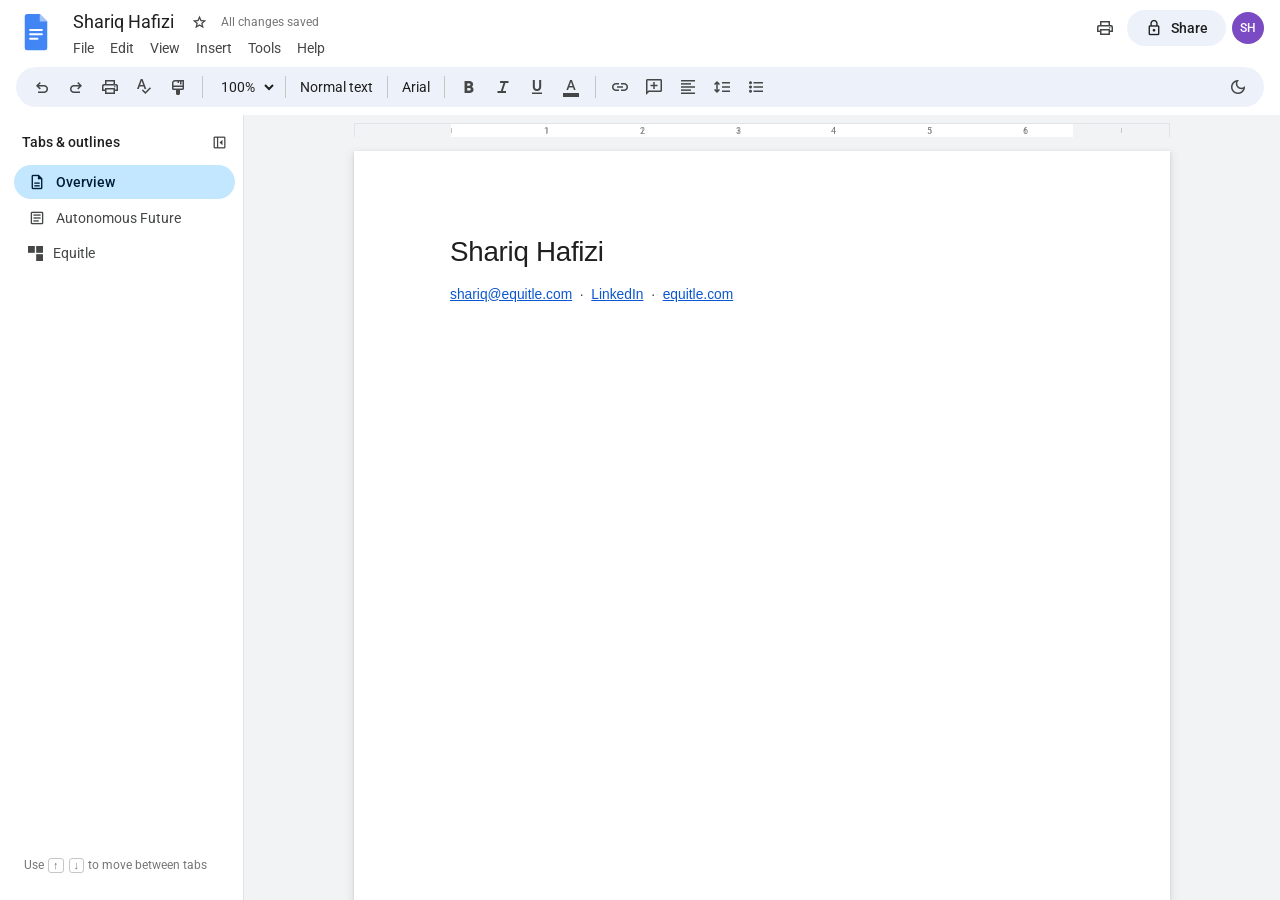
<file: index.html>
<!DOCTYPE html>
<html lang="en">
<head>
<meta charset="utf-8">
<meta name="viewport" content="width=device-width, initial-scale=1">

<!-- EDIT ME: title + description are what Google and link previews show -->
<title>Shariq Hafizi</title>
<meta name="description" content="Shariq Hafizi — software engineer and founder building AI-driven deal sourcing and outreach software.">
<meta name="author" content="Shariq Hafizi">

<meta property="og:type" content="website">
<meta property="og:title" content="Shariq Hafizi">
<meta property="og:description" content="Software engineer and founder building AI-driven deal sourcing and outreach software.">
<meta property="og:site_name" content="Shariq Hafizi">
<meta name="twitter:card" content="summary_large_image">

<!-- Docs-blue page icon -->
<!-- The Google Docs mark: blue page, lighter folded corner, white rules -->
<link rel="icon" href="data:image/svg+xml,%3Csvg xmlns='http://www.w3.org/2000/svg' viewBox='0 0 64 64'%3E%3Cpath d='M18 3h20l12 12v42a4 4 0 0 1-4 4H18a4 4 0 0 1-4-4V7a4 4 0 0 1 4-4z' fill='%234285F4'/%3E%3Cpath d='M38 3l12 12H38z' fill='%23A1C2FA'/%3E%3Cg fill='%23fff'%3E%3Crect x='21' y='27' width='22' height='3.2' rx='1.6'/%3E%3Crect x='21' y='34' width='22' height='3.2' rx='1.6'/%3E%3Crect x='21' y='41' width='15' height='3.2' rx='1.6'/%3E%3C/g%3E%3C/svg%3E">

<link rel="preconnect" href="https://fonts.googleapis.com">
<link rel="preconnect" href="https://fonts.gstatic.com" crossorigin>
<link href="https://fonts.googleapis.com/css2?family=Roboto:wght@400;500&display=swap" rel="stylesheet">
<!-- display=block so the ligature names ("print", "star") never flash as text -->
<link href="https://fonts.googleapis.com/css2?family=Material+Symbols+Outlined:opsz,wght,FILL,GRAD@24,400,0,0&display=block" rel="stylesheet">

<link rel="stylesheet" href="assets/styles.css">

<script>
  /* Before first paint: flag that JS is alive and restore saved theme/zoom
     so nothing flashes. */
  (function () {
    var root = document.documentElement;
    root.className += " js";
    try {
      var t = localStorage.getItem("gdocs-theme");
      if (t === "dark" || t === "light") root.setAttribute("data-theme", t);
      var z = localStorage.getItem("gdocs-zoom");
      if (z) root.style.setProperty("--zoom", z);
    } catch (e) { /* storage blocked — defaults are fine */ }
  })();
</script>
</head>

<body>
<a class="skip-link" href="#doc">Skip to document</a>

<div class="app">

  <!-- ================= TITLE BAR ================= -->
  <header class="topbar">
    <a class="topbar__logo" href="#doc" aria-label="Home">
      <svg viewBox="0 0 64 64" aria-hidden="true">
        <path d="M18 3h20l12 12v42a4 4 0 0 1-4 4H18a4 4 0 0 1-4-4V7a4 4 0 0 1 4-4z" fill="#4285F4"/>
        <path d="M38 3l12 12H38z" fill="#A1C2FA"/>
        <g fill="#fff">
          <rect x="21" y="27" width="22" height="3.2" rx="1.6"/>
          <rect x="21" y="34" width="22" height="3.2" rx="1.6"/>
          <rect x="21" y="41" width="15" height="3.2" rx="1.6"/>
        </g>
      </svg>
    </a>

    <div class="topbar__main">
      <div class="topbar__titlerow">
        <h1 class="topbar__title">Shariq Hafizi</h1>
        <button class="iconbtn iconbtn--sm" id="starBtn" type="button"
                aria-pressed="false" aria-label="Star this document">
          <span class="msym">star</span>
        </button>
        <span class="topbar__saved" id="savedState">All changes saved</span>
      </div>

      <nav class="menubar" id="menubar" aria-label="Document menu">
        <!-- Buttons are generated from the config in main.js so every item
             in every dropdown actually does something. -->
      </nav>
    </div>

    <div class="topbar__actions">
      <button class="iconbtn" id="printBtn" type="button" aria-label="Print this page">
        <span class="msym">print</span>
      </button>
      <a class="btn-share" href="mailto:shariq@equitle.com">
        <span class="msym">lock</span>
        Share
      </a>
      <span class="avatar" aria-hidden="true">SH</span>
    </div>
  </header>

  <!-- ================= TOOLBAR ================= -->
  <div class="toolbarwrap">
    <div class="toolbar" role="toolbar" aria-label="Formatting">
      <button class="iconbtn" type="button" aria-label="Undo" data-noop><span class="msym">undo</span></button>
      <button class="iconbtn" type="button" aria-label="Redo" data-noop><span class="msym">redo</span></button>
      <button class="iconbtn" type="button" aria-label="Print" data-action="print"><span class="msym">print</span></button>
      <button class="iconbtn" type="button" aria-label="Spelling check" data-noop><span class="msym">spellcheck</span></button>
      <button class="iconbtn" type="button" aria-label="Paint format" data-noop><span class="msym">format_paint</span></button>

      <span class="tdiv"></span>

      <label class="sr-only" for="zoomSel">Zoom</label>
      <select class="tsel" id="zoomSel">
        <option value="0.75">75%</option>
        <option value="0.9">90%</option>
        <option value="1" selected>100%</option>
        <option value="1.25">125%</option>
        <option value="1.5">150%</option>
      </select>

      <span class="tdiv"></span>

      <span class="tsel tsel--static">Normal text</span>
      <span class="tdiv"></span>
      <span class="tsel tsel--static">Arial</span>

      <span class="tdiv"></span>

      <button class="iconbtn" type="button" aria-label="Bold" data-noop><span class="msym">format_bold</span></button>
      <button class="iconbtn" type="button" aria-label="Italic" data-noop><span class="msym">format_italic</span></button>
      <button class="iconbtn" type="button" aria-label="Underline" data-noop><span class="msym">format_underlined</span></button>
      <button class="iconbtn" type="button" aria-label="Text colour" data-noop><span class="msym">format_color_text</span></button>

      <span class="tdiv tdiv--hide-sm"></span>

      <button class="iconbtn hide-sm" type="button" aria-label="Insert link" data-action="copy-email"><span class="msym">link</span></button>
      <button class="iconbtn hide-sm" type="button" aria-label="Add comment" data-action="email"><span class="msym">add_comment</span></button>
      <button class="iconbtn hide-sm" type="button" aria-label="Align" data-noop><span class="msym">format_align_left</span></button>
      <button class="iconbtn hide-sm" type="button" aria-label="Line spacing" data-noop><span class="msym">format_line_spacing</span></button>
      <button class="iconbtn hide-sm" type="button" aria-label="Bulleted list" data-noop><span class="msym">format_list_bulleted</span></button>

      <span class="toolbar__spacer"></span>

      <button class="iconbtn" id="modeBtn" type="button" aria-label="Editing mode" data-action="theme">
        <span class="msym">edit</span>
      </button>
    </div>
  </div>

  <!-- ================= BODY: TABS + CANVAS ================= -->
  <div class="body">

    <!-- Left tabs panel, the way Google Docs lists document tabs -->
    <aside class="tabs" id="tabsPanel" aria-label="Document tabs">
      <div class="tabs__head">
        <span class="tabs__headtitle">Tabs &amp; outlines</span>
        <button class="iconbtn iconbtn--sm" id="tabsCollapse" type="button" aria-label="Hide tabs">
          <span class="msym">left_panel_close</span>
        </button>
      </div>

      <div class="tabs__list" role="tablist" aria-orientation="vertical">
        <!-- Generated in main.js from the panels below, so the two can't drift -->
      </div>

      <p class="tabs__hint">Use <kbd>&uarr;</kbd> <kbd>&darr;</kbd> to move between tabs</p>
    </aside>

    <!-- Show-tabs button, visible only once the panel is collapsed -->
    <button class="tabs__reopen" id="tabsReopen" type="button" aria-label="Show tabs" hidden>
      <span class="msym">left_panel_open</span>
    </button>

    <!-- Grey canvas holding the ruler and the white page -->
    <main class="canvas" id="doc">
      <div class="ruler" id="ruler" aria-hidden="true"></div>

      <div class="pagezone">

        <!-- ---------- TAB 1: OVERVIEW ---------- -->
        <section class="tabpanel" id="panel-overview" role="tabpanel"
                 aria-labelledby="tab-overview" data-tab-title="Overview" data-paginate>
          <article class="page">
          <h2 class="doc-h1">Shariq Hafizi</h2>
          <p class="doc-meta">
            <a href="mailto:shariq@equitle.com">shariq@equitle.com</a>
            &nbsp;&middot;&nbsp;
            <a href="https://www.linkedin.com/in/shariqhafizi/">LinkedIn</a>
            &nbsp;&middot;&nbsp;
            <a href="https://equitle.com">equitle.com</a>
          </p>
          </article>
        </section>

        <!-- ---------- TAB 2: AUTONOMOUS FUTURE ----------
             One <article> here holds the whole essay. main.js re-flows it into
             as many letter-sized sheets as it needs, splitting mid-paragraph
             the way a real document does. -->
        <section class="tabpanel" id="panel-autonomous-future" role="tabpanel"
                 aria-labelledby="tab-autonomous-future"
                 data-tab-title="Autonomous Future" data-paginate hidden>
          <article class="page page--essay">
          <h2 class="doc-h1">Autonomous Future</h2>

          <p class="doc-lead">
            I think the autonomous world we are moving into will be one of the great intellectual gains in our history. People will make a larger impact on the world when their energy is shifted toward solving bigger problems that help humanity. Spending my youth between Austin and San Francisco, I’ve seen the world change faster than I ever expected. Not too long ago, the idea of getting into a car with nobody in the driver’s seat seemed crazy. Today, I can have a self-driving car drop me off at the airport and barely think twice about it. It isn’t surprising or exciting anymore. It just feels normal. Today, drivers are beginning to get replaced and over the next ten years, many more jobs will follow. I don’t necessarily see this as a bad thing. I think we are moving toward a world where humans spend less of their lives doing mundane work and more of their energy working on problems they actually care about.
          </p>

          <p>
            There is a lot of change happening in physical AI, but I am much more interested in what happens to white collar work. Some of the smartest people I know still spend ten or twelve hours a day behind a computer operating software. An investment banking analyst is glued to a monitor building pitch decks and updating financial models. A private equity analyst searches databases, builds lists of companies, finds contact information and sends emails to business owners. These people may enjoy finance or investing, but very few of them are passionate about formatting slides or updating spreadsheets. They do it because it is part of the job, because it pays well and because they hope doing it will eventually allow them to work on more interesting problems.
          </p>

          <p>
            Talking to my friends, I’m already noticing a cultural shift. More people around me want to start companies, join smaller teams or work on ideas that they find genuinely interesting. I think AI will accelerate this shift. As more of the basic work in entry-level jobs becomes automated, companies will naturally need fewer people simply executing tasks. The value of a person will increasingly come from their ability to think creatively, make decisions, understand other people and care deeply about the problem they are solving. The bar will become higher, but I think that can also push people toward work they find more meaningful.
          </p>

          <p>
            Software engineering is probably the clearest example of this happening today. AI can already write code, yet we still need software engineers. What is changing is what we need them for. An engineer who simply turns instructions into code is becoming less valuable than an engineer who understands architecture, knows what should be built and can direct AI toward building it. The engineer moves one level above the code itself. I think the same thing will happen everywhere else. An investor should spend more time understanding businesses and talking to founders and owners, not searching databases. A banker should spend more time advising a CEO, not formatting a pitch deck. As AI gets better, human work does not necessarily disappear. It moves toward the parts of the job that require judgment, creativity, relationships, and a real understanding of the problem.
          </p>

          <p>
            We are still very early in this transition. Today, most people use AI by prompting it. We ask it to write an email, summarize a document, create a presentation or write code. This makes us more efficient, but the human is still responsible for moving the work forward. I think the next major shift comes when we stop giving AI tasks and start giving it responsibility. Instead of prompting an AI to “write an email to this person,” I should be able to tell it, “I want to get a meeting with this person by Friday.” It should understand the context, figure out what needs to happen, do the work, follow up when necessary, ask me when it needs my judgment and keep going until the work is done. At that point, we are no longer really interacting with AI like software. We are interacting with it in much the same way we interact with another employee.
          </p>

          <p>
            Building this is much harder than simply putting an LLM inside a piece of software. These systems need to understand context, remember what has happened before, know when to act on their own, and know when a human needs to be involved. More importantly, they need to consistently produce results for customers. I think the companies that make this transition will need more than great technical talent. They will need a deep understanding of the actual workflows they are replacing and more importantly, the human interactions behind those workflows.
          </p>

          <p>
            This is one of the reasons I’m so passionate about Equitle. When I worked in private equity helping source deals, much of my time was spent behind spreadsheets doing manual work: finding businesses, researching owners, finding their contact information, reaching out to them, following up and keeping track of everything. I had no innate interest in doing most of this and neither did almost every other analyst I spoke to. We did it because someone needed to do it. What I actually found interesting was understanding a business, learning why an owner had spent thirty years building it and figuring out whether there was an opportunity there. The spreadsheet was never the point. Finding a great business and building a relationship with its owner was.
          </p>

          <p>
            That is what we are trying to change with Equitle. Instead of giving an investor another piece of software they have to operate, we are building agents that can actually carry the work forward. They can find companies, research owners, determine who might be interested in selling, reach out, follow up, and eventually bring the investor into the process when human judgment and relationships actually matter. To me, that is a small example of what the autonomous future looks like. The goal isn’t to make the analyst 20% faster at updating a spreadsheet. The goal is to make it unnecessary for a person to update that spreadsheet in the first place.
          </p>

          <p>
            There is obviously an uncomfortable side to this future. People will lose jobs and I don’t think we should pretend that everyone who loses a job will immediately find something more meaningful to do. But I also don’t believe that humans will stop working as machines become more capable. Humans like keeping themselves occupied, competing, building things and solving bigger and bigger problems. During the Industrial Revolution, machines took over enormous amounts of physical labor, but that did not end human work. We found new problems to solve that would have been impossible for previous generations to even consider. I think AI will do something similar to intellectual work.
          </p>

          <p>
            In fact, AI could make it easier for more people to pursue ideas they care about. Building a company today still requires engineers, salespeople, designers, accountants, lawyers, analysts, and many other people doing different types of work. If agents can eventually perform much of that work, a small group of people with an idea could accomplish what once required an entire company. Maybe eventually one person can. People who previously needed a corporation to give them the resources to work on something meaningful may increasingly be able to create those resources themselves. To me, this is where the idea of abundance becomes much more interesting. Abundance isn’t just making things cheaper. It is giving more people the ability to spend their time on problems they actually want to solve.
          </p>

          <p>
            This is also why I think we need to redefine what productivity means in the age of AI. Today, when people talk about AI increasing productivity, they usually mean that one person can get more work done. An analyst can build a model faster. An engineer can write more code. A salesperson can send more emails. I think that is only the first stage. The bigger change happens when we stop asking how AI can help a human do mundane work faster and start asking why the human needs to be doing that work at all. If AI can take that work entirely off our hands, our attention can move somewhere else.
          </p>

          <p>
            I don’t think the autonomous future is one where humans sit around because machines do everything for us. I think humans will continue doing what we have always done: finding harder problems. The problems we work on will change, and the amount that one person can accomplish will change dramatically, but our desire to build things and make progress will remain. To me, the most exciting promise of AI is therefore not that it will make us more efficient at the work we do today. It is that it can free us from much of that work altogether, leaving us with more time and energy to work on the problems that actually require us.
          </p>
        
          </article>
        </section>


        <!-- ---------- TAB 3: EQUITLE ----------
             Authored a page per chapter rather than flowed, so each chapter
             starts on its own sheet. No data-paginate here on purpose. -->
        <section class="tabpanel" id="panel-equitle" role="tabpanel"
                 aria-labelledby="tab-equitle" data-tab-title="Equitle" hidden>

          <article class="page">
            <h2 class="doc-h1">Story of Equitle</h2>
            <ol class="doc-toc">
              <li>
                <a href="#ch-sixteen" data-chapter>
                  <span class="doc-toc__title">16</span>
                  <span class="doc-toc__leader" aria-hidden="true"></span>
                  <span class="doc-toc__pg" data-pg>&nbsp;</span>
                </a>
              </li>
              <li>
                <a href="#ch-donuts" data-chapter>
                  <span class="doc-toc__title">Sending donuts to private equity firms</span>
                  <span class="doc-toc__leader" aria-hidden="true"></span>
                  <span class="doc-toc__pg" data-pg>&nbsp;</span>
                </a>
              </li>
              <li>
                <a href="#ch-conference" data-chapter>
                  <span class="doc-toc__title">UChicago Booth Kellogg Conference</span>
                  <span class="doc-toc__leader" aria-hidden="true"></span>
                  <span class="doc-toc__pg" data-pg>&nbsp;</span>
                </a>
              </li>
              <li>
                <a href="#ch-ten-percent" data-chapter>
                  <span class="doc-toc__title">The ten percent</span>
                  <span class="doc-toc__leader" aria-hidden="true"></span>
                  <span class="doc-toc__pg" data-pg>&nbsp;</span>
                </a>
              </li>
            </ol>
          </article>

          <article class="page" id="ch-sixteen" tabindex="-1">
            <h2 class="doc-h1">16</h2>

            <p class="doc-lead">
              When I was sixteen I worked at a private equity firm in Texas. It was
              the first time I saw the private markets up close. At the time I was
              buying stocks on Robinhood, so public markets were the only kind of
              investing I understood. I could open an app, buy a share in a few
              seconds and watch the price move the same afternoon.
            </p>

            <p>
              Private markets worked nothing like that. Positions were illiquid,
              returns took years to settle and a large part of the job was
              coordination: keeping limited partners informed, moving capital when
              it was needed and getting a number of people aligned before anything
              could happen. The investing itself took up far less of the week than
              I had assumed it would.
            </p>

            <p>
              That summer is what made me curious about the private markets. I was
              sixteen and mostly there to absorb it. More of the conversations went
              over my head than not, but I spent those months picking up how the
              business actually worked: where the money came from, what a fund was
              trying to do with it and why any of it took so long. I didn’t have a
              company in mind or a view on any of it yet. I just wanted to
              understand it.
            </p>
          </article>

          <article class="page" id="ch-donuts" tabindex="-1">
            <h2 class="doc-h1">Sending donuts to private equity firms</h2>

            <!-- EDIT ME: drop your donuts photo in at assets/img/donuts.jpg and
                 it appears here. The figure starts hidden and main.js reveals it
                 only once the file actually loads, so a missing photo leaves no
                 broken image behind. Caption is editable below. -->
            <figure class="doc-fig" data-optional hidden>
              <img data-src="assets/img/donuts.jpg" alt="Boxes of donuts we dropped off at private equity offices around Houston">
            </figure>

            <p>
              The summer after my freshman year at UT I was working at another
              private equity fund, this one in real estate. While I was there I kept
              coming back to an idea: letting regular people invest in private equity
              funds. Not a single deal, the way most platforms offer it, but the fund
              itself. I wanted it to feel obvious to use, much closer to the Robinhood
              interface I had learned to invest on than to anything in institutional
              finance.
            </p>

            <p>
              I spent that summer talking to as many lawyers as I could find and
              eventually convinced a securities lawyer to come on as our in-house
              counsel. Once we had some clarity that the structure was possible at
              all, I wanted to hear it from the other side of the table. The firms
              had to want it too.
            </p>

          </article>

          <article class="page" tabindex="-1">
            <p>
              Getting an MD or a VP at a private equity firm to take a call from a
              college freshman is hard, so we had to be different. On top of cold
              emailing everyone we could reach, we drove around Houston dropping off
              boxes of donuts at firm offices with a note about what we were building.
            </p>

            <p>
              It worked well enough to get us in the door and the conversations
              taught us we had the problem backwards. The good funds were not
              struggling to raise. What came up again and again was the opposite
              end of the business: deploying the capital they already had.
            </p>

            <p>
              There are more firms every year. New ones keep launching and the
              established ones raise bigger vehicles than the last, so more capital
              is chasing the same companies. That pushes everyone downstream. Firms
              that used to compete for large deals moved into the <a href="https://en.wikipedia.org/wiki/Middle-market_company" target="_blank" rel="noopener">middle market</a>. The
              middle market got crowded enough that the attention moved down again
              into the lower middle market, where the companies are smaller and
              founder-owned and mostly not for sale.
            </p>

            <p>
              Those businesses do not arrive with a banker attached. Someone has to
              find them and reach the owner before there is a deal to work on at
              all. Private equity had become competitive enough that quality deal
              flow, not <a href="https://en.wikipedia.org/wiki/Dry_powder" target="_blank" rel="noopener">dry powder</a>, was the real constraint.
            </p>
          </article>

          <article class="page" id="ch-conference" tabindex="-1">
            <h2 class="doc-h1">UChicago Booth Kellogg Conference</h2>

            <!-- EDIT ME: assets/img/conference.jpg. Same deal as the donuts
                 photo: hidden until the file actually loads. -->
            <figure class="doc-fig" data-optional hidden>
              <img data-src="assets/img/conference.jpg" alt="At the ETA conference hosted by Chicago Booth and Northwestern Kellogg">
            </figure>

            <p>
              Once we knew that, we stopped defending the original idea and followed
              the problem the market was describing. My co-founder, Hazyk, had worked
              for two search funds, OxMar Partners and <a href="https://nextgengp.com/" target="_blank" rel="noopener">NextGen Growth Partners</a> under
              Charlie Ponitz, so we already knew that end of the market first hand.
            </p>

            <p>
              A <a href="https://www.gsb.stanford.edu/experience/about/centers-institutes/ces/research/search-funds/primer" target="_blank" rel="noopener">search fund</a> is a vehicle that came out of Stanford: one entrepreneur
              raises money from a small group of investors to spend a year or two
              finding a single privately held company, buys it and then runs it.
              There is no investment committee and no bench of associates. The
              searcher is the sourcing team, the analyst and the negotiator.
            </p>

            <p>
              We knew large firms would be slow to become design partners, so we
              started with searchers instead. They are easy to get in touch with
              and they are the most resource constrained buyers in the market.
              Nobody is building their target lists for them.
            </p>

          </article>

          <article class="page" tabindex="-1">
            <p>
              The annual <a href="https://www.etaconference.com/" target="_blank" rel="noopener">ETA conference</a> hosted by Chicago Booth and Northwestern
              Kellogg was coming up and we couldn’t afford to go. We convinced our
              school to fund the trip, $750 for three people and convinced the
              program manager to give us tickets for free.
            </p>

            <p>
              That conference is where we found our first beta users. We spent the
              months after it shadowing them and the core of Equitle came out of
              watching how they actually spent their days. The front of the work
              broke into four steps: thesis development, choosing a market worth
              searching in; sourcing, building the list of target companies;
              enrichment, finding the owner’s contact information; and outreach,
              actually reaching those owners.
            </p>

            <p>
              A reply only moves it along. Next comes qualification, working out from
              one short conversation whether a business is worth pursuing at all:
              what it really earns, how much of it walks out the door with the owner
              and whether the owner is genuinely willing to sell. Most are not. From
              there a live one runs through an NDA before any financials change
              hands, an LOI to agree a price and go exclusive, a quality of earnings
              review to find out whether those numbers hold up and diligence across
              customers, contracts and legal before anything can close. The first
              half of that is overhead. The second half is the real work, but it
              still runs on
              documents, checklists and follow-ups, with a searcher doing all of
              it alone.
            </p>

            <p>
              One of our advisors, Scott Derrick, an ex-searcher from Alidade
              Ventures, described the version of this problem that matters most.
              At one point during the search there was a live deal to work, which
              meant there was no time left to source. A search only lasts so long
              and the pipeline goes quiet exactly when things are going well.
            </p>

            <p>
              Building for that customer forced us to make the product genuinely
              hands off. Someone with a live deal and no team is not going to log
              into another dashboard and operate it. If it works for them, it will
              hold up when we move upstream to larger firms.
            </p>
          </article>

          <article class="page" id="ch-ten-percent" tabindex="-1">
            <h2 class="doc-h1">The ten percent</h2>

            <p>
              We want to replace the sourcing workflow completely. Not speed it up
              or hand an analyst a better dashboard, but take the whole front end
              of a deal off a person’s desk.
            </p>

            <p>
              Almost every firm that buys companies now does some version of this.
              Large funds staff a business development team for it. Smaller ones
              hand it to an associate and a searcher does it alone. They are all
              after the same thing, a proprietary deal: reaching an owner before a
              banker runs a process, because once a company is in an auction the
              price is set by whoever is willing to pay the most.
            </p>

            <p>
              Business development is a polite name for that work: picking a
              market, building the list of companies in it, working out who owns
              each one, finding a way to reach them and then chasing them until
              someone replies. It is mundane. Almost nobody went into investing to
              build lists, look up email addresses and keep a spreadsheet current.
              They do it because someone has to and the interesting part of the job
              sits on the other side of it: understanding a business, learning why
              an owner spent thirty years building it and working out whether there
              is an opportunity there. The spreadsheet was never the point.
            </p>

            <p>
              Concretely that means automating ninety percent of the work business development teams and the people sourcing deals do today.
              That is most of what the week actually consists of: building the
              lists, researching the owners, finding the contact information,
              sending the outreach, chasing the follow-ups and keeping the records
              straight. All of it is admin and admin is what the software should
              absorb.
            </p>

            <p>
              The ten percent left over is the part that genuinely needs a person.
              It is also the part worth keeping: which businesses are worth
              pursuing, what one is really worth, how to approach an owner who has
              never thought about selling and what to do when the answer isn’t
              obvious.
            </p>

            <p>
              That is different from making the admin faster. Today people use AI by
              prompting it, which leaves the human responsible for moving the work
              forward. I shouldn’t have to ask for an email to an owner. I should be
              able to say I want a meeting with that owner by Friday and expect the
              system to understand the context, work out what has to happen, do it,
              follow up, come back when it needs my judgment and keep going until
              the work is done.
            </p>

          </article>

          <article class="page" tabindex="-1">
            <p>
              It has to hold across the whole pipeline rather than the top of it.
              Agents find companies, research owners, work out who might be open to
              selling, reach out and follow up. Past a reply they keep going:
              qualifying, chasing the NDA, keeping the diligence list moving and the
              documents where they belong. A searcher with a live deal shouldn’t
              watch the pipeline go quiet and nobody should lose a week to a
              checklist.
            </p>

            <p>
              None of that is a language model dropped into software. It takes
              context, memory, knowing when to act alone and when to stop and ask.
              It takes results consistent enough that a customer stops checking
              the work.
              That is why we started by sitting next to the people doing it. More on
              where I think this goes in
              <a href="/autonomous-future" data-tab-link>Autonomous Future</a>.
            </p>
          </article>
        </section>

      </div><!-- /pagezone -->

      <footer class="canvas__foot">
        <span>Last edited <span id="editedOn">today</span></span>
      </footer>
    </main>
  </div><!-- /body -->
</div><!-- /app -->

<!-- Dropdown menu, moved under whichever menu button is open -->
<div class="dropdown" id="dropdown" hidden role="menu"></div>

<!-- Small dialogs for Word count / About / Shortcuts -->
<dialog class="dlg" id="dlg">
  <h2 class="dlg__title" id="dlgTitle"></h2>
  <div class="dlg__body" id="dlgBody"></div>
  <div class="dlg__foot">
    <button class="dlg__ok" type="button" id="dlgOk">OK</button>
  </div>
</dialog>

<div class="toast" id="toast" role="status" aria-live="polite" hidden></div>
<script src="assets/main.js"></script>
</body>
</html>
</file>
<file: assets/styles.css>
/* =========================================================
   Shariq Hafizi — personal site, dressed as a Google Doc
   Plain CSS, no build step.

   The whole page scales from one variable: --zoom. Page width,
   padding and every text size are derived from it, so the zoom
   control in the toolbar changes one number and the document
   resizes the way a real one does.
   ========================================================= */

:root {
  --zoom: 1;

  /* page geometry — 8.5in x 11in at 96dpi, 1in margins */
  --page-w:   calc(816px * var(--zoom));
  --page-min: calc(1056px * var(--zoom));
  --page-pad-y: calc(84px * var(--zoom));
  --page-pad-x: calc(96px * var(--zoom));
  --page-fs:  calc(15px * var(--zoom));

  /* light theme (Google Docs default) */
  --app-bg:      #ffffff;
  --canvas-bg:   #f1f3f4;
  --page-bg:     #ffffff;
  --txt:         #1f1f1f;
  --txt2:        #444746;
  --txt3:        #747775;
  --border:      #e1e3e6;
  --border-str:  #c4c7c5;
  --blue:        #0b57d0;
  --sel:         #c2e7ff;
  --sel-txt:     #001d35;
  --pill:        #edf2fa;
  --hover:       rgba(31, 31, 31, .08);
  --page-shadow: 0 1px 3px rgba(60,64,67,.15), 0 4px 8px 3px rgba(60,64,67,.07);
  --mark:        #fff2a8;
  --mark-txt:    #4a3c00;

  --ui: "Roboto", -apple-system, BlinkMacSystemFont, "Segoe UI", Arial, sans-serif;
  --doc: Arial, "Helvetica Neue", Helvetica, sans-serif;
}

/* Dark by system preference, unless the viewer forced light with the toggle.
   Duplicated below for the explicit choice — CSS has no way to share a block
   between a media query and an attribute selector. Keep the two in step. */
@media (prefers-color-scheme: dark) {
  :root:not([data-theme="light"]) {
    --app-bg:      #1f1f1f;
    --canvas-bg:   #171717;
    --page-bg:     #2b2b2b;
    --txt:         #e3e3e3;
    --txt2:        #c7c7c7;
    --txt3:        #9aa0a6;
    --border:      #3c4043;
    --border-str:  #5f6368;
    --blue:        #a8c7fa;
    --sel:         #004a77;
    --sel-txt:     #c2e7ff;
    --pill:        #2d2f31;
    --hover:       rgba(255, 255, 255, .10);
    --page-shadow: 0 1px 3px rgba(0,0,0,.6), 0 6px 16px rgba(0,0,0,.45);
    --mark:        #5c4a00;
    --mark-txt:    #ffe98c;
  }
}

:root[data-theme="dark"] {
  --app-bg:      #1f1f1f;
  --canvas-bg:   #171717;
  --page-bg:     #2b2b2b;
  --txt:         #e3e3e3;
  --txt2:        #c7c7c7;
  --txt3:        #9aa0a6;
  --border:      #3c4043;
  --border-str:  #5f6368;
  --blue:        #a8c7fa;
  --sel:         #004a77;
  --sel-txt:     #c2e7ff;
  --pill:        #2d2f31;
  --hover:       rgba(255, 255, 255, .10);
  --page-shadow: 0 1px 3px rgba(0,0,0,.6), 0 6px 16px rgba(0,0,0,.45);
  --mark:        #5c4a00;
  --mark-txt:    #ffe98c;
}

/* ---------- base ---------- */

*, *::before, *::after { box-sizing: border-box; }

html, body { height: 100%; }

body {
  margin: 0;
  background: var(--app-bg);
  color: var(--txt);
  font-family: var(--ui);
  font-size: 14px;
  -webkit-font-smoothing: antialiased;
  -moz-osx-font-smoothing: grayscale;
  overflow: hidden; /* the canvas scrolls, not the window — like the real app */
}

h1, h2, h3, h4 { margin: 0; font-weight: 400; }

a { color: var(--blue); }

.sr-only {
  position: absolute; width: 1px; height: 1px;
  padding: 0; margin: -1px; overflow: hidden;
  clip: rect(0 0 0 0); white-space: nowrap; border: 0;
}

.skip-link {
  position: absolute; left: 12px; top: -60px; z-index: 300;
  background: var(--blue); color: #fff;
  padding: 10px 16px; border-radius: 8px;
  text-decoration: none; font-size: 14px;
  transition: top .15s ease;
}
.skip-link:focus { top: 10px; }

:focus-visible { outline: 2px solid var(--blue); outline-offset: 2px; }

/* Material Symbols. Loaded with display=block so the ligature text
   ("print", "star") is never shown before the font arrives. */
.msym {
  font-family: "Material Symbols Outlined";
  font-weight: normal; font-style: normal;
  font-size: 20px; line-height: 1;
  letter-spacing: normal; text-transform: none;
  display: inline-block; white-space: nowrap;
  direction: ltr; word-wrap: normal;
  font-feature-settings: "liga";
  -webkit-font-smoothing: antialiased;
}

.app { display: flex; flex-direction: column; height: 100%; }

/* ---------- title bar ---------- */

.topbar {
  display: flex; align-items: flex-start; gap: 10px;
  padding: 8px 16px 0;
  background: var(--app-bg);
  flex: none;
}

.topbar__logo { flex: none; margin-top: 4px; line-height: 0; }
.topbar__logo svg { width: 40px; height: 40px; }

.topbar__main { flex: 1 1 auto; min-width: 0; }

.topbar__titlerow { display: flex; align-items: center; gap: 4px; }

.topbar__title {
  font-size: 18px; font-weight: 400; color: var(--txt);
  padding: 2px 6px; border: 1px solid transparent; border-radius: 4px;
  white-space: nowrap; overflow: hidden; text-overflow: ellipsis;
  max-width: 46vw;
}
.topbar__title:hover { border-color: var(--border-str); }

.topbar__saved {
  font-size: 12px; color: var(--txt3);
  margin-left: 6px; white-space: nowrap;
}

/* menu bar */
.menubar { display: flex; gap: 2px; margin: 2px 0 6px; flex-wrap: wrap; }
.menubar button {
  font: inherit; font-size: 14px; color: var(--txt2);
  background: none; border: 0; border-radius: 4px;
  padding: 3px 7px; cursor: pointer;
}
.menubar button:hover { background: var(--hover); }
.menubar button[aria-expanded="true"] { background: var(--hover); }

.topbar__actions { display: flex; align-items: center; gap: 6px; flex: none; margin-top: 2px; }

.btn-share {
  display: inline-flex; align-items: center; gap: 8px;
  background: var(--pill); color: var(--txt);
  border-radius: 999px; padding: 9px 18px;
  font-size: 14px; font-weight: 500; text-decoration: none;
  white-space: nowrap;
}
.btn-share:hover { filter: brightness(.96); }
.btn-share .msym { font-size: 18px; }

.avatar {
  display: grid; place-items: center;
  width: 32px; height: 32px; border-radius: 50%;
  background: #7b4bc4; color: #fff;
  font-size: 12px; font-weight: 500; flex: none;
}

.iconbtn {
  display: grid; place-items: center;
  width: 32px; height: 32px; flex: none;
  border: 0; border-radius: 50%;
  background: none; color: var(--txt2);
  cursor: pointer;
}
.iconbtn:hover { background: var(--hover); }
.iconbtn--sm { width: 26px; height: 26px; }
.iconbtn--sm .msym { font-size: 17px; }
.iconbtn[aria-pressed="true"] { color: #f9ab00; }

/* ---------- toolbar ---------- */

.toolbarwrap { padding: 2px 16px 8px; flex: none; }

.toolbar {
  display: flex; align-items: center; gap: 2px;
  background: var(--pill);
  border-radius: 999px;
  padding: 4px 10px;
  overflow-x: auto;
  scrollbar-width: none;
}
.toolbar::-webkit-scrollbar { display: none; }

.tdiv { width: 1px; height: 22px; background: var(--border-str); margin: 0 6px; flex: none; }

.tsel {
  font: inherit; font-size: 14px; color: var(--txt);
  background: none; border: 0; border-radius: 4px;
  padding: 4px 6px; cursor: pointer; flex: none;
}
.tsel:hover { background: var(--hover); }
.tsel--static { cursor: default; white-space: nowrap; }
.tsel--static:hover { background: none; }

.toolbar__spacer { flex: 1 1 auto; min-width: 8px; }

/* ---------- body: tabs + canvas ---------- */

.body { display: flex; flex: 1 1 auto; min-height: 0; position: relative; }

.tabs {
  width: 244px; flex: none;
  padding: 10px 8px 10px 14px;
  border-right: 1px solid var(--border);
  overflow-y: auto;
  display: flex; flex-direction: column;
}
.tabs[hidden] { display: none; }

.tabs__head {
  display: flex; align-items: center; justify-content: space-between;
  padding: 4px 4px 10px 8px;
}
.tabs__headtitle { font-size: 14px; font-weight: 500; color: var(--txt); }

.tabs__list { display: flex; flex-direction: column; gap: 2px; }

.tabs__list button {
  display: flex; align-items: center; gap: 10px;
  font: inherit; font-size: 14px; color: var(--txt2);
  text-align: left;
  background: none; border: 0;
  border-radius: 999px; padding: 8px 14px;
  cursor: pointer; width: 100%;
}
.tabs__list button:hover { background: var(--hover); }
.tabs__list button[aria-selected="true"] {
  background: var(--sel); color: var(--sel-txt); font-weight: 500;
}
.tabs__list .msym { font-size: 18px; flex: none; }

/* A drawn tab mark (the Equitle logo) sized to sit level with the icon font
   and inheriting the button's colour, so it follows selection and theme. */
.tabs__list .tabmark {
  width: 15px; height: 15px;
  flex: none; fill: currentColor;
}

.tabs__hint {
  margin-top: auto; padding: 14px 10px 4px;
  font-size: 11.5px; color: var(--txt3); line-height: 1.5;
}
.tabs__hint kbd {
  font-family: var(--ui); font-size: 11px;
  border: 1px solid var(--border-str); border-radius: 3px;
  padding: 0 4px; margin: 0 1px;
}

.tabs__reopen {
  position: absolute; top: 10px; left: 10px; z-index: 5;
  display: grid; place-items: center;
  width: 34px; height: 34px;
  border: 1px solid var(--border); border-radius: 50%;
  background: var(--app-bg); color: var(--txt2); cursor: pointer;
  /* It floats over the page, so it needs to read as chrome, not content —
     on mobile it's the only way to reach the other tabs. */
  box-shadow: 0 1px 3px rgba(0,0,0,.2), 0 4px 10px rgba(0,0,0,.12);
}
.tabs__reopen:hover { background: var(--hover); }
.tabs__reopen[hidden] { display: none; }

/* ---------- canvas ---------- */

.canvas {
  flex: 1 1 auto;
  background: var(--canvas-bg);
  overflow-y: auto;
  overflow-x: auto;
  position: relative;
  scroll-behavior: smooth;
}
@media (prefers-reduced-motion: reduce) { .canvas { scroll-behavior: auto; } }

.ruler {
  position: sticky; top: 0; z-index: 4;
  width: var(--page-w);
  margin: 0 auto;
  height: 22px;
  display: flex; align-items: flex-end;
  background: var(--canvas-bg);
  padding-top: 6px;
}
.ruler__bar {
  position: relative;
  width: 100%; height: 14px;
  background: var(--page-bg);
  border: 1px solid var(--border);
  border-bottom: 0;
  font-size: 9px; color: var(--txt3);
}
.ruler__margin { position: absolute; top: 0; bottom: 0; background: var(--canvas-bg); }
.ruler__tick { position: absolute; top: 4px; width: 1px; height: 5px; background: var(--border-str); }
.ruler__num {
  position: absolute; top: 1px;
  transform: translateX(-50%);
  font-size: 9px; color: var(--txt3); line-height: 12px;
}

.pagezone { padding: 14px 0 0; }

.tabpanel[hidden] { display: none; }

/* A sheet produced by pagination gets an exact height (set inline from
   --zoom) and clips, so every page in a run is the same size. */
.page--sheet { overflow: hidden; }

/* The last block on a sheet drops its bottom margin. Filling a page to the
   line means that margin has nowhere to go, and it would otherwise push
   scrollHeight past the sheet and register as an overflow. */
.page--sheet > :last-child { margin-bottom: 0; }

/* A paragraph continued from the previous sheet resumes mid-thought, so it
   takes no extra space above it. */
.doc-cont { margin-top: 0; }

.page {
  width: var(--page-w);
  min-height: var(--page-min);
  margin: 0 auto 18px;
  padding: var(--page-pad-y) var(--page-pad-x);
  background: var(--page-bg);
  box-shadow: var(--page-shadow);
  font-family: var(--doc);
  font-size: var(--page-fs);
  line-height: 1.62;
  color: var(--txt);
}
.page[hidden] { display: none; }

.canvas__foot {
  text-align: center;
  padding: 4px 0 26px;
  font-size: 12px; color: var(--txt3);
}

/* ---------- document typography (everything in em, so --zoom scales it) ---------- */

.doc-h1 {
  font-size: 1.85em; font-weight: 400;
  letter-spacing: -.01em; line-height: 1.2;
  margin-bottom: .55em;
}
.doc-sub { font-size: 1.06em; color: var(--txt2); margin: 0 0 .35em; }
.doc-meta { font-size: .92em; color: var(--txt2); margin: 0 0 1.1em; }

.doc-h2 {
  font-size: 1.24em; font-weight: 400;
  color: var(--txt); margin: 1.5em 0 .35em;
}
.doc-h3 { font-size: 1.06em; font-weight: 700; margin: 1.1em 0 .2em; }

.page p { margin: 0 0 .85em; }

.doc-list { margin: 0 0 .9em; padding-left: 1.5em; }
.doc-list li { margin-bottom: .38em; }

.doc-tech { color: var(--txt2); }

.doc-byline { font-size: .92em; color: var(--txt2); margin: 0 0 .2em; }

/* Table of contents: number, title, dotted leader, page number. */
.doc-toc { list-style: none; margin: 1.4em 0 0; padding: 0; counter-reset: ch; }
.doc-toc li { counter-increment: ch; margin-bottom: .95em; }

.doc-toc a {
  display: flex; align-items: baseline; gap: .55em;
  text-decoration: none; color: var(--blue);
}
.doc-toc a::before {
  content: counter(ch) ".";
  color: var(--txt2);
  min-width: 1.5em;
  flex: none;
}
.doc-toc__title { flex: none; }
.doc-toc a:hover .doc-toc__title { text-decoration: underline; }

/* The dots between title and page number. Sits on its own baseline-shifted
   line so the dots run under the gap rather than through the text. */
.doc-toc__leader {
  flex: 1 1 auto;
  min-width: 1.5em;
  border-bottom: 1px dotted var(--border-str);
  transform: translateY(-.28em);
}
.doc-toc__pg {
  flex: none;
  color: var(--txt2);
  font-variant-numeric: tabular-nums;
}

/* Long-form pages: a touch more air between paragraphs than a list-heavy
   page wants, and an opening paragraph set slightly larger to lead in. */
.page--essay { line-height: 1.7; }
.page--essay p { margin-bottom: 1.05em; }
.page--essay .doc-byline { margin-bottom: .2em; }
.doc-lead { font-size: 1.07em; }

/* A photo inside a chapter. Runs the full width of the text column with a
   caption under it. main.js hides the whole figure while the image file is
   missing, so an empty slot never shows a broken icon. */
.doc-fig { margin: 1.1em 0 1.25em; }
.doc-fig[hidden] { display: none; }
/* Capped in height rather than stretched to the column, so a portrait photo
   stays a sensible width. At 520px a tall photo runs about 390px wide, roughly
   two thirds of the text column, and the chapter it sits in carries its
   remaining text onto a continuation sheet. */
.doc-fig img {
  display: block;
  max-width: 100%;
  max-height: calc(520px * var(--zoom));
  width: auto; height: auto;
  margin: 0 auto;
  border-radius: 2px;
  box-shadow: 0 1px 3px rgba(60, 64, 67, .28);
}
.doc-fig figcaption {
  font-size: .86em; color: var(--txt2);
  text-align: center; margin-top: .55em;
}

.entry { margin-bottom: 1.5em; }
/* The first entry sits right under the page title, where the heading's own
   collapsed top margin leaves it looking cramped. */
.doc-h1 + .entry { margin-top: 1.1em; }
.entry__head {
  display: flex; align-items: baseline; justify-content: space-between;
  gap: 1em; flex-wrap: wrap;
}
.entry__head .doc-h2, .entry__head .doc-h3 { margin-top: 0; }
.entry__when { font-size: .92em; color: var(--txt2); white-space: nowrap; }
.entry__role { font-style: italic; color: var(--txt2); margin: 0 0 .45em !important; }

.chip {
  display: inline-block; vertical-align: middle;
  margin-left: .5em; padding: .12em .6em;
  border-radius: 999px; background: var(--pill); color: var(--txt2);
  font-family: var(--ui); font-size: .58em;
  font-weight: 500; letter-spacing: .04em; text-transform: uppercase;
}

.doc-table { border-collapse: collapse; width: 100%; margin: 0 0 1em; }
.doc-table th, .doc-table td {
  border: 1px solid var(--border-str);
  padding: .5em .7em; text-align: left; font-weight: 400;
  font-size: .96em;
}
.doc-table th { width: 28%; color: var(--txt2); background: var(--pill); }

.doc-note { font-size: .95em; color: var(--txt2); }

/* Placeholder text, shown the way a Google Docs highlight looks so the
   bits still needing Shariq's input are impossible to miss. */
.hl {
  background: var(--mark);
  color: var(--mark-txt);
  box-shadow: .12em 0 0 var(--mark), -.12em 0 0 var(--mark);
}
.hl a { color: inherit; }

/* ---------- dropdown menus ---------- */

.dropdown {
  position: absolute; z-index: 200;
  min-width: 250px; padding: 6px 0;
  background: var(--app-bg);
  border-radius: 8px;
  border: 1px solid var(--border);
  box-shadow: 0 2px 6px 2px rgba(60,64,67,.15), 0 1px 2px rgba(60,64,67,.3);
}
.dropdown[hidden] { display: none; }

.dropdown button, .dropdown a {
  display: flex; align-items: center; gap: 12px;
  width: 100%; padding: 7px 18px;
  font: inherit; font-size: 14px; color: var(--txt);
  background: none; border: 0; text-align: left;
  text-decoration: none; cursor: pointer;
}
.dropdown button:hover, .dropdown a:hover { background: var(--hover); }
.dropdown .msym { font-size: 18px; color: var(--txt2); flex: none; }
.dropdown .kbd {
  margin-left: auto; font-size: 12px; color: var(--txt3);
  white-space: nowrap; padding-left: 20px;
}
.dropdown hr { border: 0; border-top: 1px solid var(--border); margin: 6px 0; }

/* ---------- dialog + toast ---------- */

.dlg {
  border: 0; border-radius: 8px; padding: 0;
  width: min(420px, calc(100vw - 48px));
  background: var(--app-bg); color: var(--txt);
  box-shadow: 0 4px 8px 3px rgba(60,64,67,.15), 0 1px 3px rgba(60,64,67,.3);
}
.dlg::backdrop { background: rgba(0,0,0,.4); }
.dlg__title { font-size: 18px; font-weight: 400; padding: 22px 24px 6px; }
.dlg__body { padding: 0 24px 8px; font-size: 14px; color: var(--txt2); line-height: 1.7; }
.dlg__body dl { display: grid; grid-template-columns: auto 1fr; gap: 4px 20px; margin: 0; }
.dlg__body dt { color: var(--txt3); }
.dlg__body dd { margin: 0; color: var(--txt); }
.dlg__foot { display: flex; justify-content: flex-end; padding: 10px 18px 16px; }
.dlg__ok {
  font: inherit; font-size: 14px; font-weight: 500;
  color: #fff; background: var(--blue);
  border: 0; border-radius: 999px; padding: 9px 24px; cursor: pointer;
}
:root[data-theme="dark"] .dlg__ok { color: #062e6f; }
@media (prefers-color-scheme: dark) {
  :root:not([data-theme="light"]) .dlg__ok { color: #062e6f; }
}

.toast {
  position: fixed; left: 24px; bottom: 24px; z-index: 400;
  background: #323232; color: #fff;
  font-size: 14px; padding: 13px 18px; border-radius: 6px;
  box-shadow: 0 3px 5px -1px rgba(0,0,0,.2), 0 6px 10px rgba(0,0,0,.14);
}
.toast[hidden] { display: none; }

/* ---------- responsive ---------- */

/* Tablet: the tabs rail costs too much width, so it collapses to a button. */
@media (max-width: 1100px) {
  .tabs { position: absolute; inset: 0 auto 0 0; z-index: 8;
          background: var(--app-bg); box-shadow: 2px 0 12px rgba(0,0,0,.18); }
}

@media (max-width: 860px) {
  .topbar { padding: 6px 10px 0; }
  .topbar__logo svg { width: 32px; height: 32px; }
  .topbar__saved { display: none; }
  .topbar__title { font-size: 16px; max-width: 38vw; }
  .toolbarwrap { padding: 2px 10px 6px; }
  .hide-sm, .tdiv--hide-sm { display: none !important; }
  .ruler { display: none; }

  /* The page stops pretending to be letter-sized and just fills the screen. */
  :root {
    --page-w: 100%;
    --page-min: 0px;
    --page-pad-x: 22px;
    --page-pad-y: 26px;
    --page-fs: 15px;
  }
  .pagezone { padding: 10px 10px 0; }
  .page { margin-bottom: 10px; }
}

@media (max-width: 620px) {
  .menubar { display: none; }
  .btn-share { padding: 8px 14px; }
  .btn-share .msym { display: none; }
  .avatar { display: none; }
  .toast { left: 12px; right: 12px; bottom: 12px; }
}

/* ---------- print: drop the app, keep the document ---------- */

@media print {
  body { overflow: visible; background: #fff; }
  .topbar, .toolbarwrap, .tabs, .tabs__reopen, .ruler,
  .canvas__foot, .skip-link, .dropdown, .toast { display: none !important; }
  .app, .body { display: block; height: auto; }
  .canvas { overflow: visible; background: #fff; }
  .pagezone { padding: 0; }
  /* The flow pass sets an inline height on each sheet; that would beat these
     rules and clip the text, so it has to be overridden outright. */
  .page--sheet { height: auto !important; overflow: visible !important; }
  .page {
    width: auto; min-height: 0; margin: 0; padding: 0;
    box-shadow: none; background: #fff; color: #000;
    font-size: 11pt;
  }
  .hl { background: none; color: #000; box-shadow: none; }
  a { color: #000; text-decoration: underline; }
}
</file>
